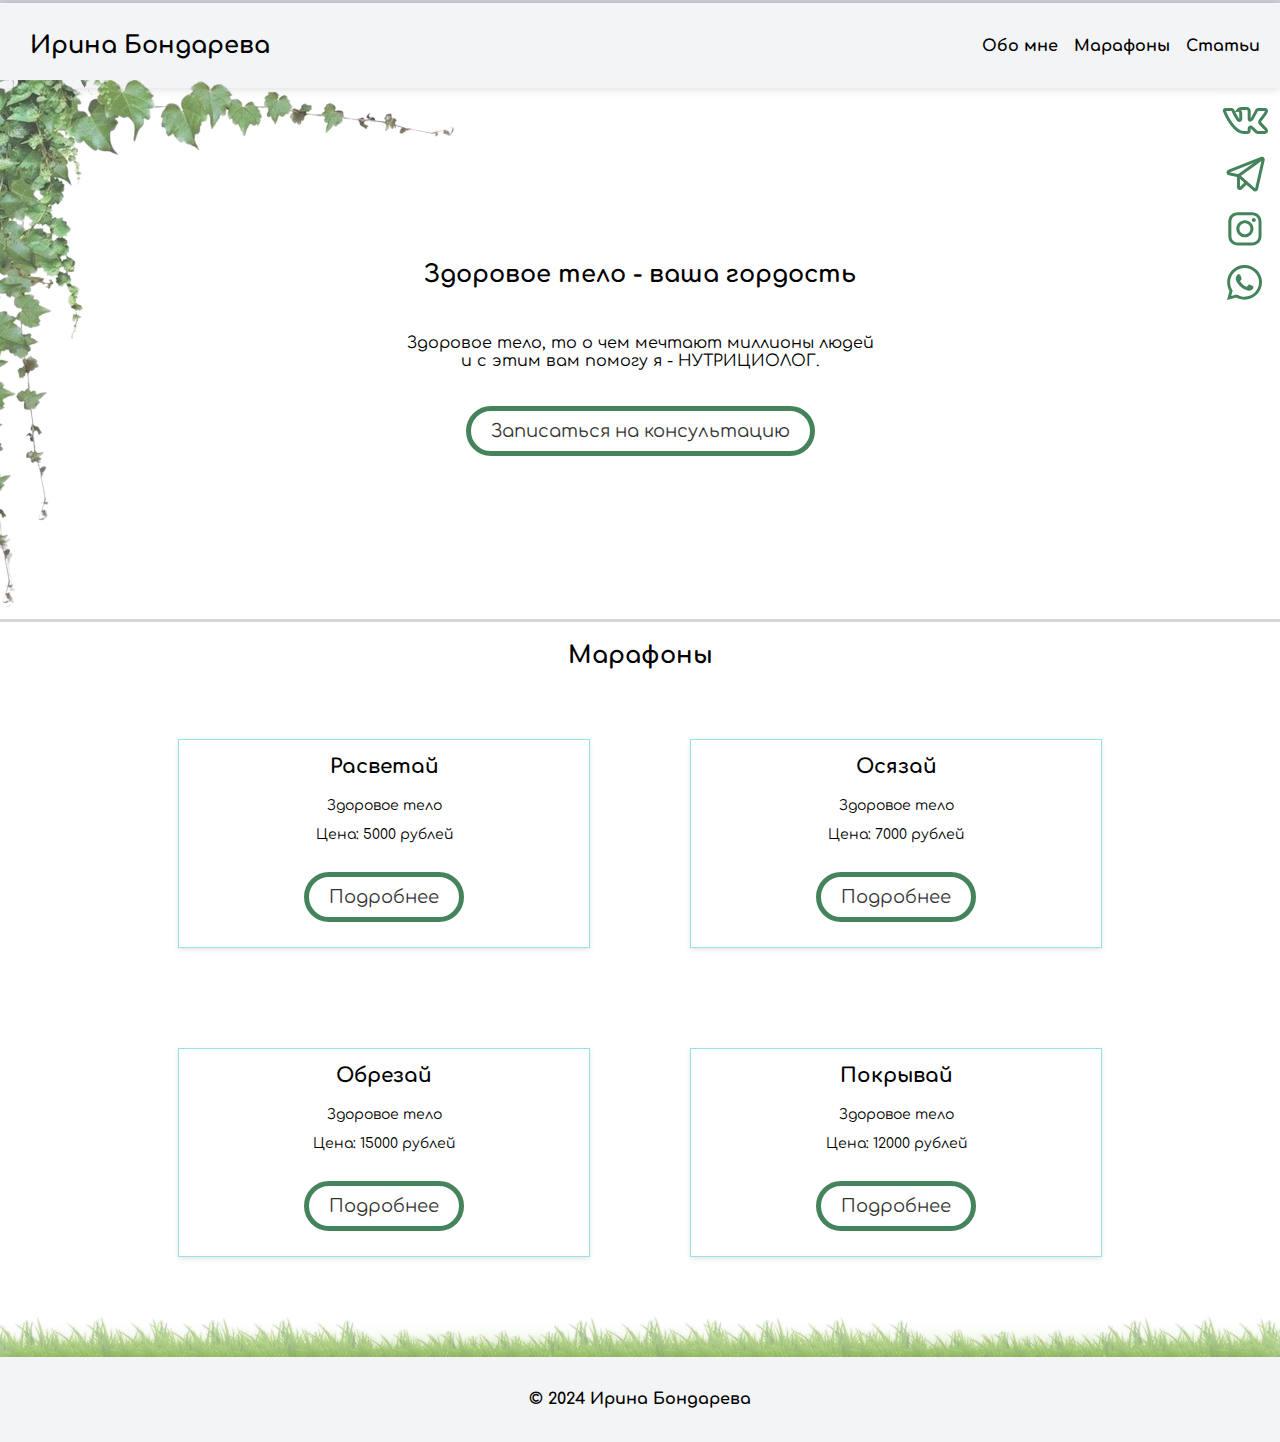
<file: index.html>
<!DOCTYPE html>
<html lang="ru">
<head>
    <meta charset="utf-8" />
    <meta name="viewport" content="width=device-width, initial-scale=1">
    <title>Ирина Бондарева</title>
    <link rel="stylesheet" href="style.css">
    <link rel="stylesheet" href="index-style.css">
    <link rel="preconnect" href="https://fonts.googleapis.com">
    <link rel="preconnect" href="https://fonts.gstatic.com" crossorigin>
    <link href="https://fonts.googleapis.com/css2?family=Comfortaa:wght@300..700&display=swap" rel="stylesheet">
</head>
<body>
    <div class="create-line"></div>
    <header>
            <div class="header-left" ><a href="index.html">Ирина Бондарева</a></div>
            <div class="header-right">
                <a class="text-header" href="./about_me/me.html">Обо мне</a>
                <a class="text-header" href="./info_well/well.html">Марафоны</a>
                <a class="text-header" href="./article/article.html">Статьи</a>
            </div>
    </header>
    <div class="background-img">
        <img src="./assets/img/leaves.png">
    </div>
    <div class="social-media">
        <a href="https://vk.com/nadya_bondareva"><img src = "./assets/icons/vk.svg"></a>
        <a href="https://vk.com/nadya_bondareva"><img id="tg" src = "./assets/icons/tg.svg"></a>
        <a href="https://vk.com/nadya_bondareva"><img id="instagram" src = "./assets/icons/instagram.svg"></a>
        <a href="https://vk.com/nadya_bondareva"><img id="whatsapp" src = "./assets/icons/whatsapp.svg"></a>
    </div>
    
    <main>
        <section id="main">
                <div class="card">
                    <h2>Здоровое тело - ваша гордость</h2>
                    <p>Здоровое тело, то о чем мечтают миллионы людей<br>
                    и с этим вам помогу я - НУТРИЦИОЛОГ. </p>
                    <a  class="btn" href="../about_me/me.html">Записаться на консультацию</a>
                </div>
            <div class="create-line"></div>
        </section>

        <section id="services">
            <h2>Марафоны</h2>
            <div class="services-grid">
                <div class="service-item">
                    <h3>Расветай</h3>
                    <p>Здоровое тело</p>
                    <p>Цена: 5000 рублей</p>
                    <a class="btn" href="../info_well/well.html" >Подробнее</a>
                </div>
                <div class="service-item">
                    <h3>Осязай</h3>
                    <p>Здоровое тело</p>
                    <p>Цена: 7000 рублей</p>
                    <a href="../info_well/well.html" class="btn">Подробнее</a>
                </div>
                <div class="service-item">
                    <h3>Обрезай</h3>
                    <p>Здоровое тело</p>
                    <p>Цена: 15000 рублей</p>
                    <a href="../info_well/well.html" class="btn">Подробнее</a>
                </div>
                <div class="service-item">
                    <h3>Покрывай</h3>
                    <p>Здоровое тело</p>
                    <p>Цена: 12000 рублей</p>
                    <a href="../info_well/well.html" class="btn">Подробнее</a>
                </div>
            </div>
        </section>
        <div class="page-grass">
        </div>  
        <footer>
            <p>&copy; 2024 Ирина Бондарева</p>
        </footer>
</body>
</html>
</file>
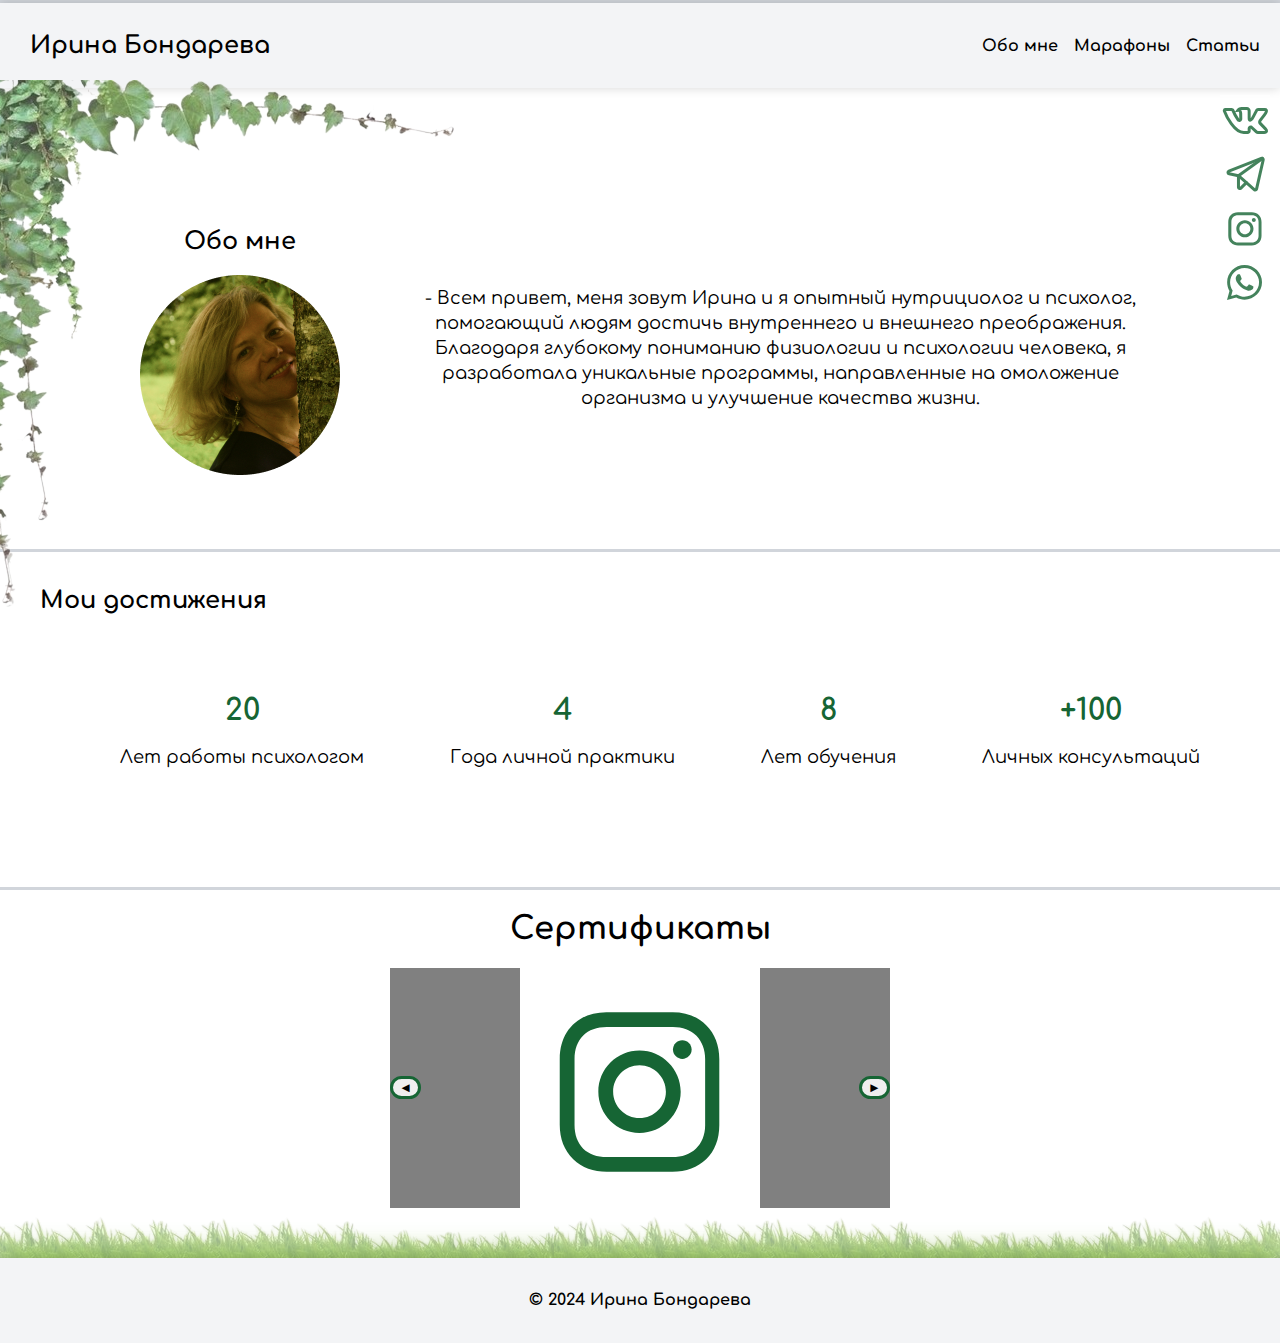
<file: about_me/me.html>
<!doctype html>
<html lang="ru">
    <head>
        <meta charset="utf-8" />
        <meta name="viewport" content="width=device-width, initial-scale=1" />
        <title>Ирина Бондарева</title>
        <link rel="stylesheet" href="../style.css" />
        <link rel="stylesheet" href="me-style.css" />
        <link rel="preconnect" href="https://fonts.googleapis.com" />
        <link rel="preconnect" href="https://fonts.gstatic.com" crossorigin />
        <link
            href="https://fonts.googleapis.com/css2?family=Comfortaa:wght@300..700&display=swap"
            rel="stylesheet"
        />
    </head>
    <body>
        <div class="create-line"></div>
        <header>
            <div class="header-left">
                <a href="../index.html">Ирина Бондарева</a>
            </div>
            <div class="header-right">
                <a class="text-header" href="../about_me/me.html">Обо мне</a>
                <a class="text-header" href="../info_well/well.html"
                    >Марафоны</a
                >
                <a class="text-header" href="../article/article.html">Статьи</a>
            </div>
        </header>
        <div class="background-img">
            <img src="../assets/img/leaves.png" />
        </div>
        <div class="social-media">
            <a href="https://vk.com/nadya_bondareva"
                ><img src="../assets/icons/vk.svg"
            /></a>
            <a href="https://vk.com/nadya_bondareva"
                ><img id="tg" src="../assets/icons/tg.svg"
            /></a>
            <a href="https://vk.com/nadya_bondareva"
                ><img id="instagram" src="../assets/icons/instagram.svg"
            /></a>
            <a href="https://vk.com/nadya_bondareva"
                ><img id="whatsapp" src="../assets/icons/whatsapp.svg"
            /></a>
        </div>

        <main>
            <section id="my-resume">
                <div class="about-resume">
                    <div class="my-photo-resume">
                        <h2>Обо мне</h2>
                        <img src="../assets/img/me.png" />
                    </div>
                    <div class="about-me-text">
                        <p>
                            - Всем привет, меня зовут Ирина и я опытный
                            нутрициолог и психолог, помогающий людям достичь
                            внутреннего и внешнего преображения. Благодаря
                            глубокому пониманию физиологии и психологии
                            человека, я разработала уникальные программы,
                            направленные на омоложение организма и улучшение
                            качества жизни.
                        </p>
                    </div>
                </div>
                <div class="create-line"></div>
                <div class="my-progress">
                    <h1 class="title-progress">Мои достижения</h1>
                    <ul class="list-progress">
                        <li>
                            <div class="list-title">20</div>
                            <div class="list-text">Лет работы психологом</div>
                        </li>
                        <li>
                            <div class="list-title">4</div>
                            <div class="list-text">Года личной практики</div>
                        </li>
                        <li>
                            <div class="list-title">8</div>
                            <div class="list-text">Лет обучения</div>
                        </li>
                        <li>
                            <div class="list-title">+100</div>
                            <div class="list-text">Личных консультаций</div>
                        </li>
                    </ul>
                </div>
                <div class="create-line"></div>
                <div class="proof-professional">
                    <div class="title-proof-proffesional">
                        <h1>Сертификаты</h1>
                    </div>
                    <div class="photo-proof-proffesional">
                        <button class = "carousel-btn-left"> &#9668; </button>
                        <img src="../assets/icons/instagram.svg" class="change-proof-photo">
                        <button class = "carousel-btn-right"> &#9658; </button>
                    </div>
                </div>
            </section>
        </main> 

        <div class="page-grass"></div>
        <footer>
            <p>&copy; 2024 Ирина Бондарева</p>
        </footer>
    </body>
    <script src="me.js"></script>
</html>
</file>
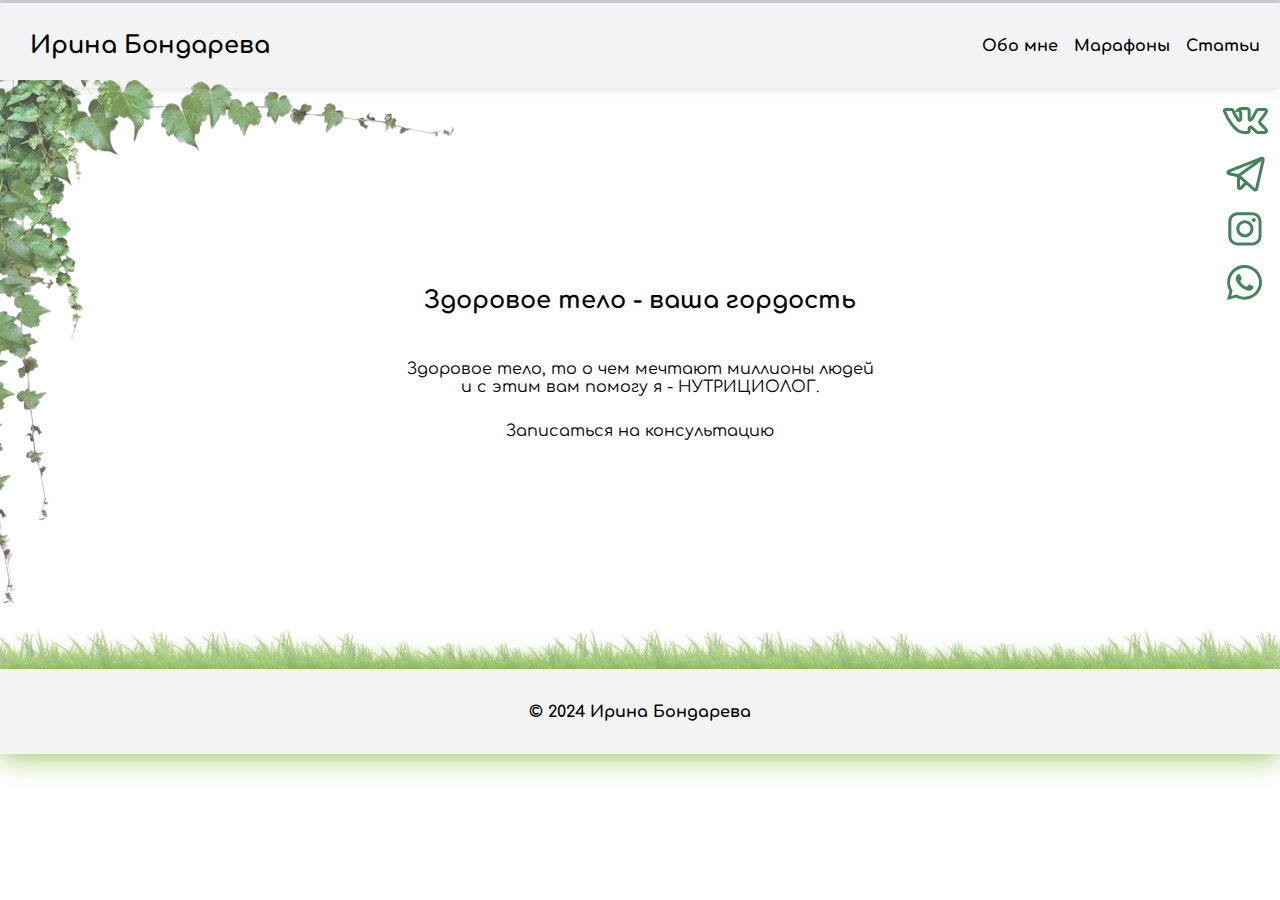
<file: article/article.html>
<!DOCTYPE html>
<html lang="ru">
<head>
    <meta charset="utf-8" />
    <meta name="viewport" content="width=device-width, initial-scale=1">
    <title>Ирина Бондарева</title>
    <link rel="stylesheet" href="../style.css">
    <link rel="stylesheet" href="article-style.css">
    <link rel="preconnect" href="https://fonts.googleapis.com">
    <link rel="preconnect" href="https://fonts.gstatic.com" crossorigin>
    <link href="https://fonts.googleapis.com/css2?family=Comfortaa:wght@300..700&display=swap" rel="stylesheet">
</head>
<body>
    <div class="create-line"></div>
    <header>
            <div class="header-left" ><a href="../index.html">Ирина Бондарева</a></div>
            <div class="header-right">
                <a class="text-header" href="../about_me/me.html">Обо мне</a>
                <a class="text-header" href="../info_well/well.html">Марафоны</a>
                <a class="text-header" href="../article/article.html">Статьи</a>
            </div>
    </header>
    <div class="background-img">
        <img src="../assets/img/leaves.png">
    </div>
    <div class="social-media">
        <a href="https://vk.com/nadya_bondareva"><img src = "../assets/icons/vk.svg"></a>
        <a href="https://vk.com/nadya_bondareva"><img id="tg" src = "../assets/icons/tg.svg"></a>
        <a href="https://vk.com/nadya_bondareva"><img id="instagram" src = "../assets/icons/instagram.svg"></a>
        <a href="https://vk.com/nadya_bondareva"><img id="whatsapp" src = "../assets/icons/whatsapp.svg"></a>
    </div>
    
    <main>
        <section id="resume">
                <div class="card">
                    <h2>Здоровое тело - ваша гордость</h2>
                    <p>Здоровое тело, то о чем мечтают миллионы людей<br>
                    и с этим вам помогу я - НУТРИЦИОЛОГ. </p>
                    <a href="../about_me/me.html">Записаться на консультацию</a>
                </div>
        </section>
    </main>

    <div class="page-grass"></div>  
    <footer>
        <p>&copy; 2024 Ирина Бондарева</p>
    </footer>
    
</body>
</html>
</file>
<file: style.css>
body {
    font-family: "Comfortaa", sans-serif;
    font-optical-sizing: auto;
    font-style: normal;
    margin: 0;
    padding: 0;
    background-color: #fff;
    text-align: center;
}

header {
    background-color: #f3f4f6;
    display: flex;
    height: 85px;
    justify-content: space-between;
    align-items: center;
    box-shadow: 0 0 10px rgba(0, 0, 0, 0.168);
}

.header-left {
    display: flex;
    font-weight: bold;
    padding-left: 30px;
    font-size: x-large;
}

.header-right {
    padding-right: 20px;
    gap: 1rem;
    font-weight: bold;
    display: flex;
}
.header-left,
.text-header {
    transition: transform 0.3s ease;
}

.header-left:hover,
.text-header:hover {
    transform: scale(1.2);
}

a {
    text-decoration: none;
    color: black;
}

.background-img {
    position: absolute;
    top: 80px;
    left: -15px;
    opacity: 0.8;
}

.social-media {
    display: flex;
    flex-direction: column;
    position: absolute;
    top: 95px;
    right: 10px;
}

.social-media img {
    width: 50x;
    height: 50px;
    opacity: 0.8;
}

.social-media img:hover {
    opacity: 1;
}

.btn {
    display: inline-block;
    margin: 10px;
    padding: 10px 20px;
    border: 20px solid #166534;
    border-radius: 30px;
    border-width: 5px;
    opacity: 0.8;
    color: black;
    cursor: pointer;
    transition: background-color 0.3s ease;
    font-size: large;
}

.btn:hover {
    opacity: 1;
}

.page-grass {
    position: relative;
    display: flex;
    justify-content: center;
    align-items: center;
    height: 50px;
    width: 100%;
    background-image: url("./assets/img/grass.png");
    background-repeat: repeat-x;
    opacity: 0.4;
    bottom: -5px;
    z-index: -1;
}

footer {
    height: 85px;
    align-items: center;
    display: flex;
    justify-content: center;
    background-color: #f3f4f6;
    box-shadow: 0 0 30px #64a30dcb;
    font-weight: bold;
}
.create-line {
    width: block;
    border-top: 3px solid #d1d5db;
}
</file>
<file: index-style.css>
.card {
    display: flex;
    flex-direction: column;
    justify-content: center;
    height: 531px;
    align-items: center;
    gap: 10px;
}

.services-grid {
    display: flex;
    flex-wrap: wrap;
    justify-content: center;
}

.service-item .btn {
    margin: 20px;
}

.service-item {
    border: 1px solid #7cdae6c8;
    margin: 50px;
    padding: 5px;
    box-shadow: 0 2px 5px rgba(0, 0, 0, 0.1);
    text-align: center;
    display: block;
    width: 400px;
}

.service-item h3 {
    margin-top: 10px;
    font-size: 20px;
}

.service-item p {
    margin-bottom: 10px;
    font-size: 14px;
}
</file>
<file: about_me/me-style.css>
.about-resume {
    margin-top: 120px;
    margin-bottom: 120px;
    display: flex;
    justify-content: center;
    gap: 80px;
    max-width: 1000px;
    margin-left: auto;
    margin-right: auto;
}

.my-photo-resume {
    height: 200px;
}

.about-me-text {
    align-items: center;
    font-size: large;
    margin-top: 60px;
    line-height: 25px;
}

.about-me-text p {
    overflow-wrap: break-word;
}

.title-progress {
    text-align: left;
    margin-left: 40px;
    margin-top: 35px;
    font-size: x-large;
}

.list-progress {
    display: flex;
    list-style-type: none;
    align-items: center;
    justify-content: space-between;
    gap: 10px;
    margin-top: 80px;
    margin-bottom: 120px;
    margin-left: 80px;
    margin-right: 80px;
}

.list-title {
    font-size: 30px;
    font-weight: 800;
    margin-bottom: 20px;
    color: #166534;
}

.list-text {
    font-size: large;
}

.photo-proof-proffesional {
    display: flex;
    justify-content: space-between;
    margin: 0 auto;
    width: 500px;
    height: 240px;
    background-color: gray;
}

.carousel-btn-left, .carousel-btn-right{
    margin-top: auto;
    margin-bottom: auto;
    border: 3px solid #166534;
    border-radius: 800px;
    color:black;
    cursor:pointer;
}
</file>
<file: article/article-style.css>
body {
    font-family: "Comfortaa", sans-serif;
    font-optical-sizing: auto;
    font-weight: weight;
    font-style: normal;
    margin: 0;
    padding: 0;
    background-color: #fff;
    text-align: center;
}

header{
    background-color: #f3f4f6;
    display: flex;
    height: 85px ;
    justify-content: space-between;
    align-items: center;
    box-shadow: 0 0 10px rgba(0, 0, 0, 0.168) ;
}

.header-left{
    display: flex; 
    font-weight: bold;
    padding-left: 30px;
    font-size: x-large;
}

.header-right{
    padding-right: 20px;
    gap: 1rem;
    font-weight: bold;
    display: flex;
    
}
.header-left, .text-header{
    transition: transform 0.3s ease;
}

.header-left:hover, .text-header:hover {
    transform: scale(1.2);
}

a{
    text-decoration: none;
    color: black;
}

.background-img{
    position: absolute;
    top: 80px;
    left:-15px;
    opacity:0.8 ;

}

.social-media{
    display: flex;
    flex-direction: column;
    position:absolute;
    top: 95px;
    right:10px;
}

    
.social-media img{
    width:50x;
    height:50px;
    opacity: 0.8;
}

.social-media img:hover{
    opacity:1;
}

.card{
    display:flex;
    flex-direction: column;
    justify-content: center;
    height: 531px;
    align-items: center;
    gap:10px;
}

.page-grass{
    position: relative;
    display: flex;
    justify-content: center;
    align-items: center;
    height: 50px;
    width:100%;
    background-image: url("../assets/img/grass.png");
    background-repeat: repeat-x;
    opacity: 0.4;
    bottom:-5px;
    z-index: -1;
}

footer {
    height: 85px ;
    align-items: center;
    display:flex;
    justify-content: center;
    background-color: #f3f4f6;
    box-shadow: 0 0 30px #64a30dcb ;
    font-weight: bold

}
.create-line {
    width: block;
    border-top: 3px solid #d1d5db;
  }
</file>
